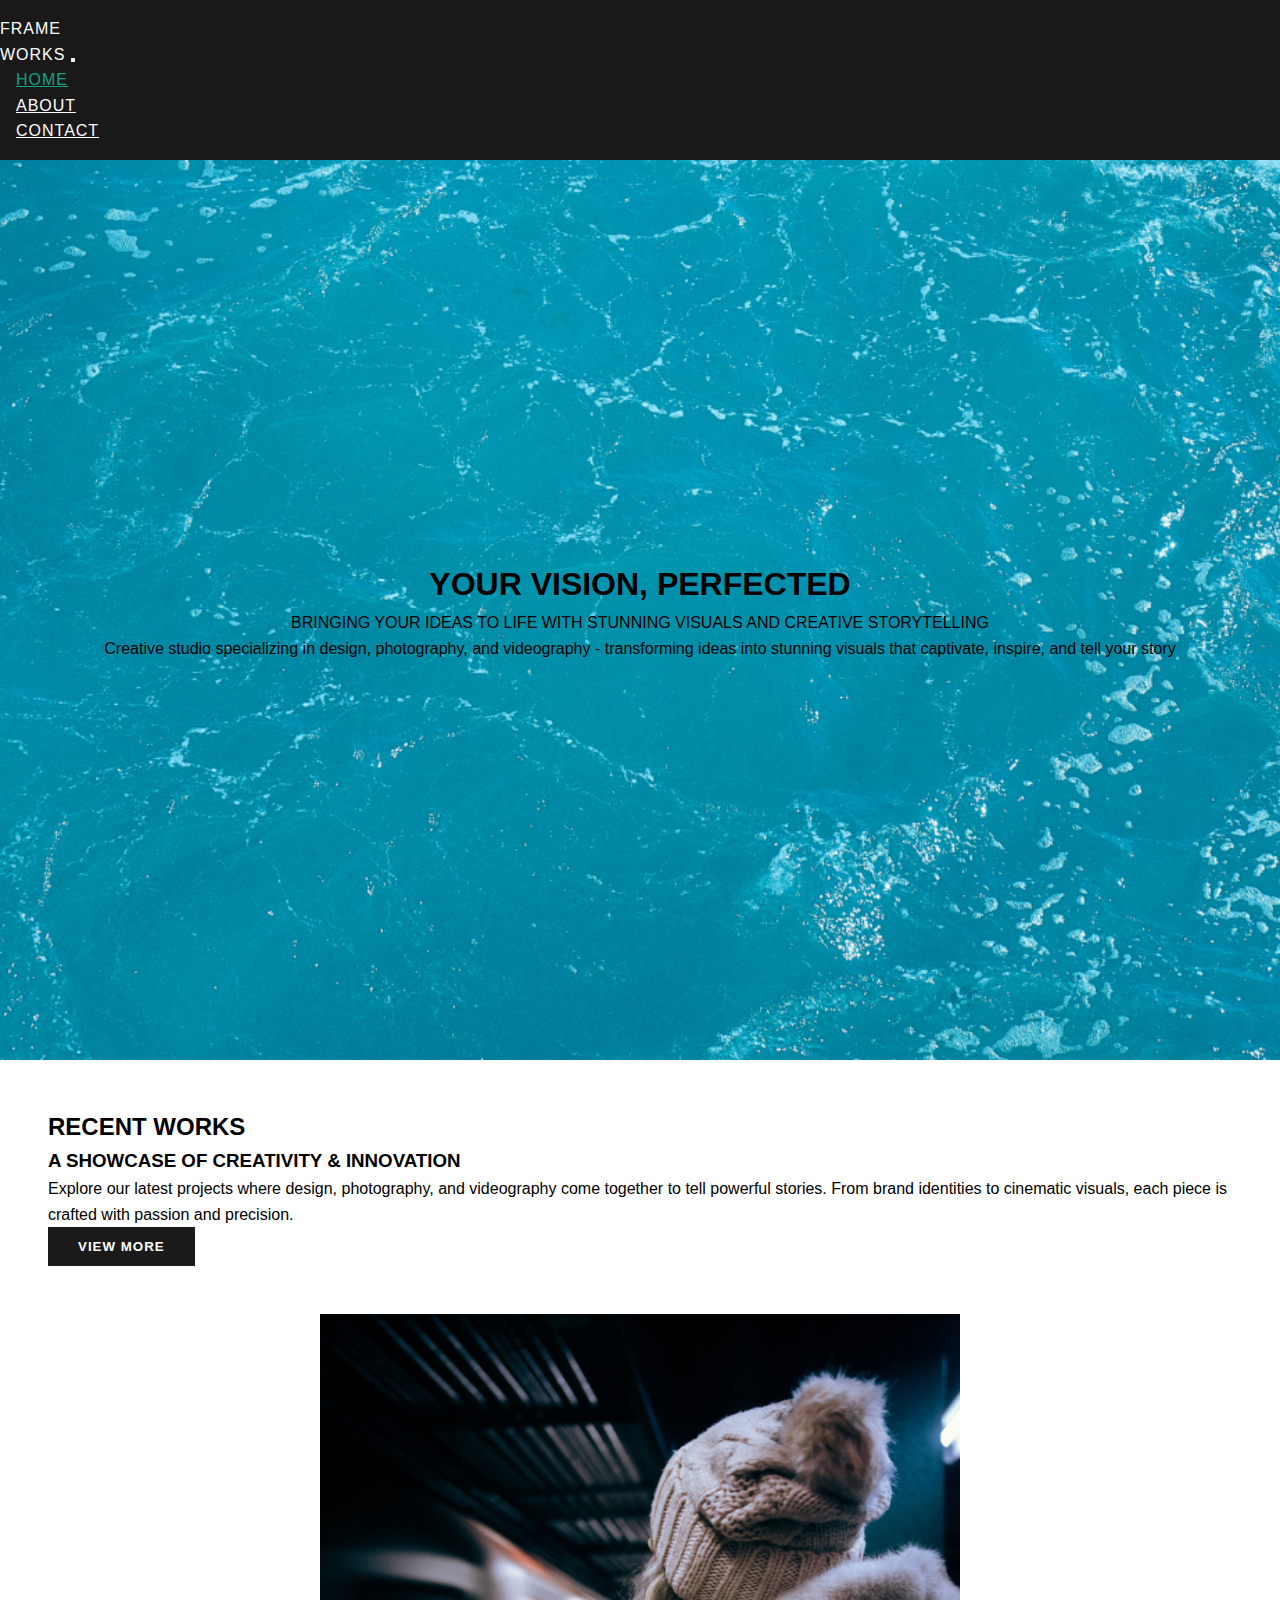
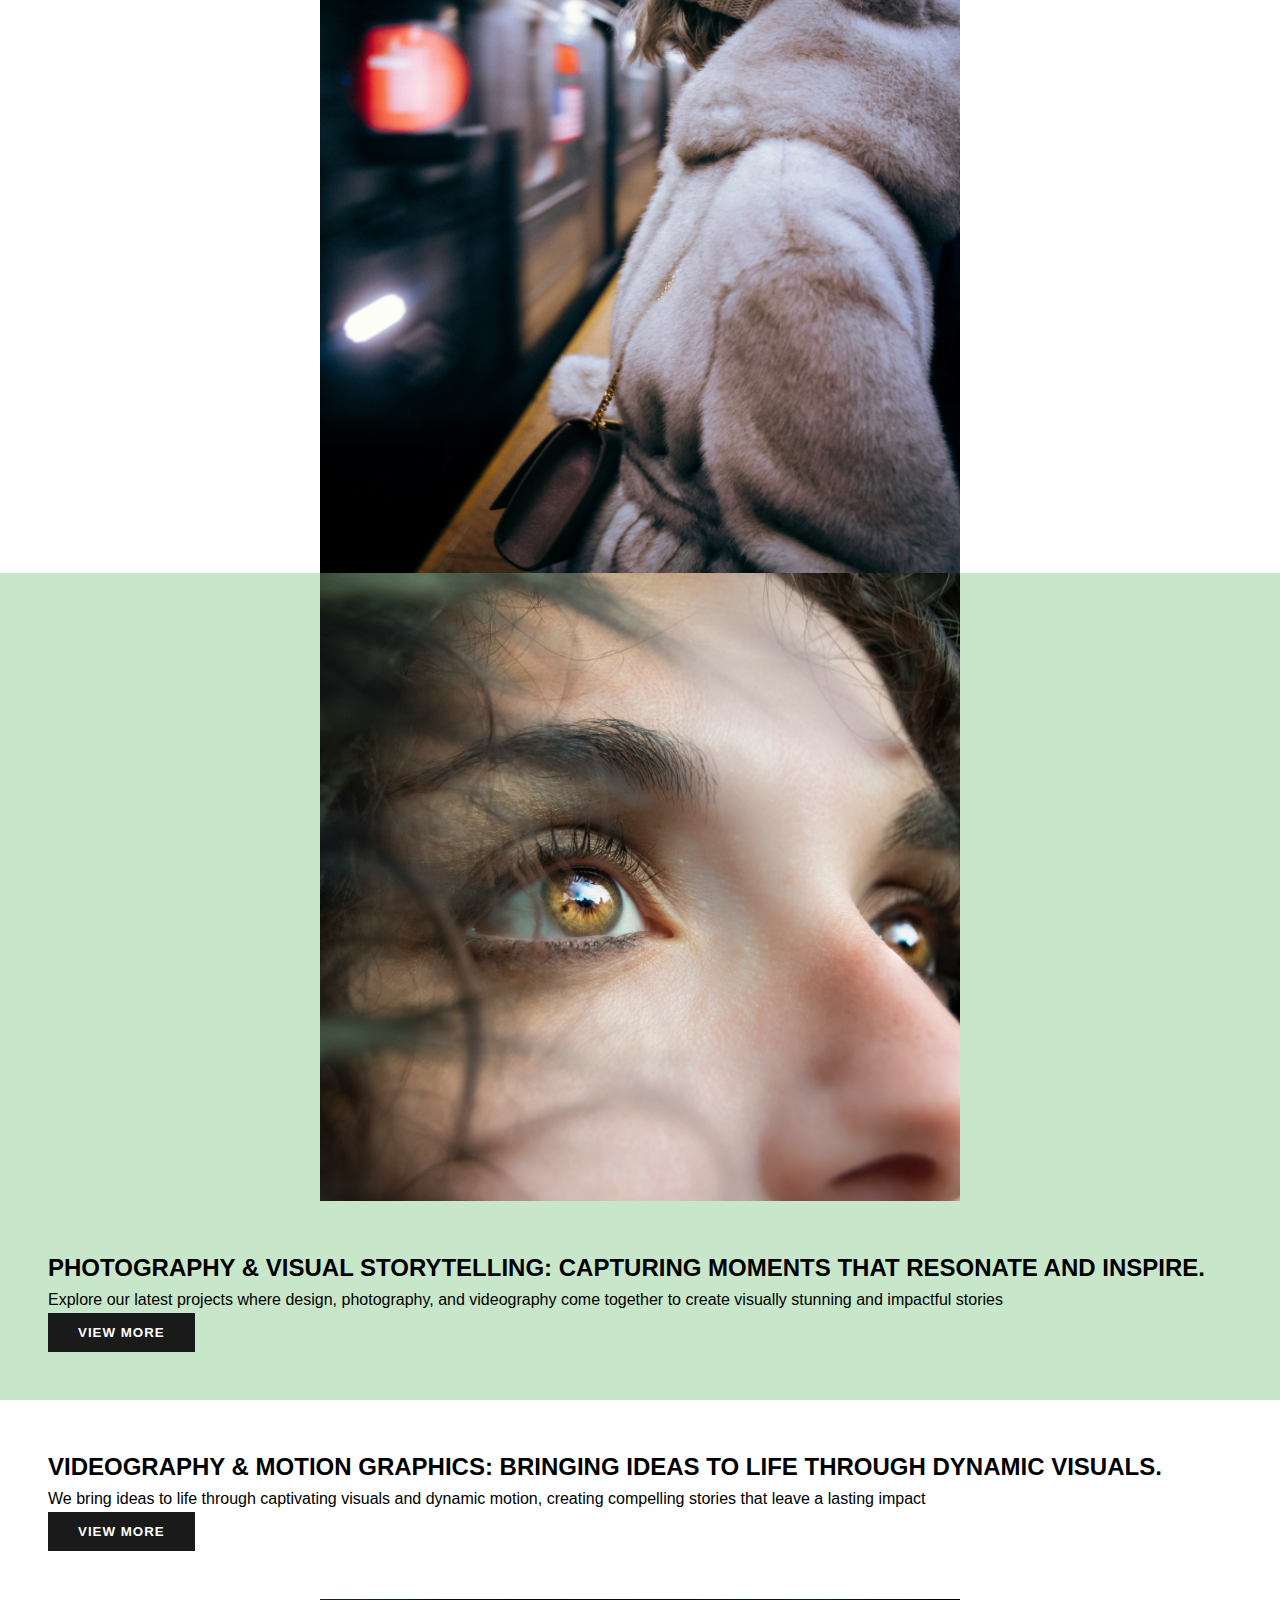
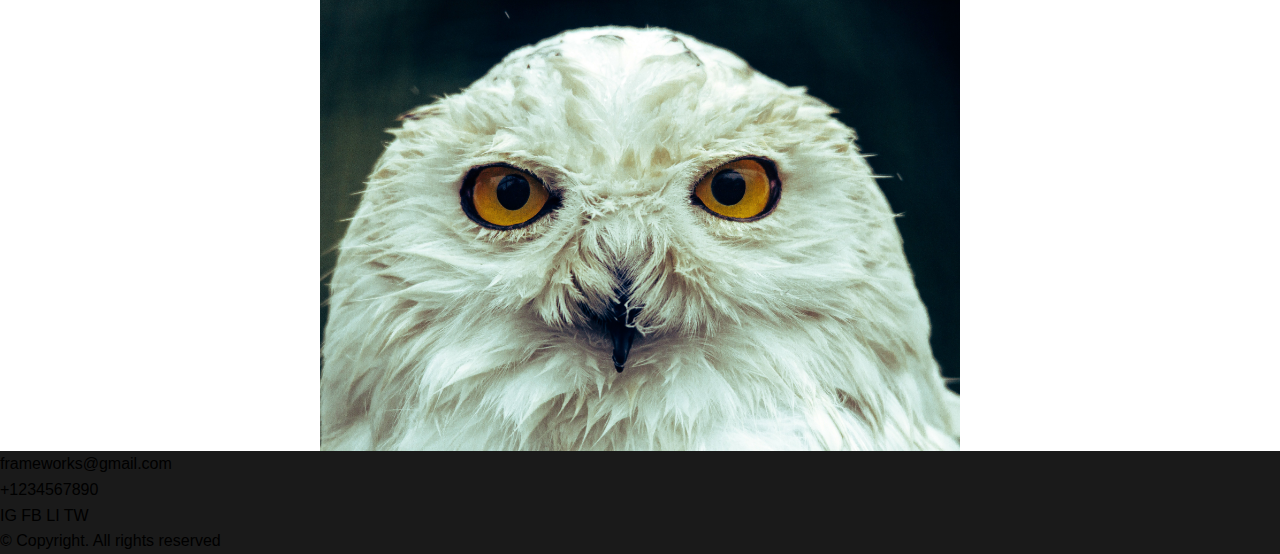
<file: index.html>
<!DOCTYPE html>
<html lang="en">
<head>
    <meta charset="UTF-8">
    <meta name="viewport" content="width=device-width, initial-scale=1.0">
    <link href="https://cdn.jsdelivr.net/npm/bootstrap@5.3.5/dist/css/bootstrap.min.css" rel="stylesheet" integrity="sha384-SgOJa3DmI69IUzQ2PVdRZhwQ+dy64/BUtbMJw1MZ8t5HZApcHrRKUc4W0kG879m7" crossorigin="anonymous">
    <link href="css/style.css" rel="stylesheet">
    <title>Frame Works - Creative Studio</title>
</head>
<body>
    <nav class="navbar navbar-expand-lg fixed-top navbar-dark">
        <div class="container-fluid px-4">
            <a class="navbar-brand fw-bold" href="index.html">
                FRAME<br>WORKS
            </a>
            <button class="navbar-toggler" type="button" data-bs-toggle="collapse" data-bs-target="#navbarNav">
                <span class="navbar-toggler-icon"></span>
            </button>
            <div class="collapse navbar-collapse justify-content-end" id="navbarNav">
                <ul class="navbar-nav">
                    <li class="nav-item">
                        <a class="nav-link active" href="index.html">HOME</a>
                    </li>
                    <li class="nav-item">
                        <a class="nav-link" href="about.html">ABOUT</a>
                    </li>
                    <li class="nav-item">
                        <a class="nav-link" href="contact.html">CONTACT</a>
                    </li>
                </ul>
            </div>
        </div>
    </nav>

    <main>
        <section class="hero-section">
            <div class="container">
                <div class="row">
                    <div class="col-lg-8 mx-auto text-center text-white">
                        <h1 class="display-3 fw-bold mb-4">YOUR VISION, PERFECTED</h1>
                        <p class="lead mb-5">BRINGING YOUR IDEAS TO LIFE WITH STUNNING VISUALS AND CREATIVE STORYTELLING</p>
                        <p class="fs-6">Creative studio specializing in design, photography, and videography - transforming ideas into stunning visuals that captivate, inspire, and tell your story</p>
                    </div>
                </div>
            </div>
        </section>
        <section class="recent-works py-5">
            <div class="container-fluid">
                <div class="row align-items-center">
                    <div class="col-lg-6">
                        <div class="works-content p-5">
                            <h2 class="display-4 fw-bold mb-4">RECENT WORKS</h2>
                            <h3 class="h4 mb-4">A SHOWCASE OF CREATIVITY & INNOVATION</h3>
                            <p class="mb-4">Explore our latest projects where design, photography, and videography come together to tell powerful stories. From brand identities to cinematic visuals, each piece is crafted with passion and precision.</p>
                            <button class="btn btn-dark btn-lg">VIEW MORE</button>
                        </div>
                    </div>
                    <div class="col-lg-6">
                        <div class="works-image">
                            <img src="images/train-station.png" alt="Train station architecture" class="img-fluid">
                        </div>
                    </div>
                </div>
            </div>
        </section>
        <section class="photography-section py-5 bg-light-green">
            <div class="container-fluid">
                <div class="row align-items-center">
                    <div class="col-lg-6">
                        <div class="photo-image">
                            <img src="images/eyes.png" alt="Close-up portrait photography" class="img-fluid">
                        </div>
                    </div>
                    <div class="col-lg-6">
                        <div class="photo-content p-5">
                            <h2 class="display-5 fw-bold mb-4">PHOTOGRAPHY & VISUAL STORYTELLING: CAPTURING MOMENTS THAT RESONATE AND INSPIRE.</h2>
                            <p class="mb-4">Explore our latest projects where design, photography, and videography come together to create visually stunning and impactful stories</p>
                            <button class="btn btn-dark btn-lg">VIEW MORE</button>
                        </div>
                    </div>
                </div>
            </div>
        </section>
        <section class="videography-section py-5">
            <div class="container-fluid">
                <div class="row align-items-center">
                    <div class="col-lg-6">
                        <div class="video-content p-5 text-center">
                            <h2 class="display-5 fw-bold mb-4">VIDEOGRAPHY & MOTION GRAPHICS: BRINGING IDEAS TO LIFE THROUGH DYNAMIC VISUALS.</h2>
                            <p class="mb-4">We bring ideas to life through captivating visuals and dynamic motion, creating compelling stories that leave a lasting impact</p>
                            <button class="btn btn-dark btn-lg">VIEW MORE</button>
                        </div>
                    </div>
                    <div class="col-lg-6">
                        <div class="video-image">
                            <img src="images/owl.png" alt="Owl portrait for videography" class="img-fluid">
                        </div>
                    </div>
                </div>
            </div>
        </section>
    </main>
    <footer class="footer bg-dark text-white py-4">
        <div class="container">
            <div class="row align-items-center">
                <div class="col-md-6">
                    <p class="mb-0">frameworks@gmail.com</p>
                    <p class="mb-0">+1234567890</p>
                </div>
                <div class="col-md-6 text-md-end">
                    <div class="social-links">
                        <span class="text-white me-3">IG</span>
                        <span class="text-white me-3">FB</span>
                        <span class="text-white me-3">LI</span>
                        <span class="text-white">TW</span>
                    </div>
                    <p class="mb-0 small mt-2">© Copyright. All rights reserved</p>
                </div>
            </div>
        </div>
    </footer>
    <script src="https://cdn.jsdelivr.net/npm/bootstrap@5.3.5/dist/js/bootstrap.bundle.min.js"></script>
</body>
</html>
</file>
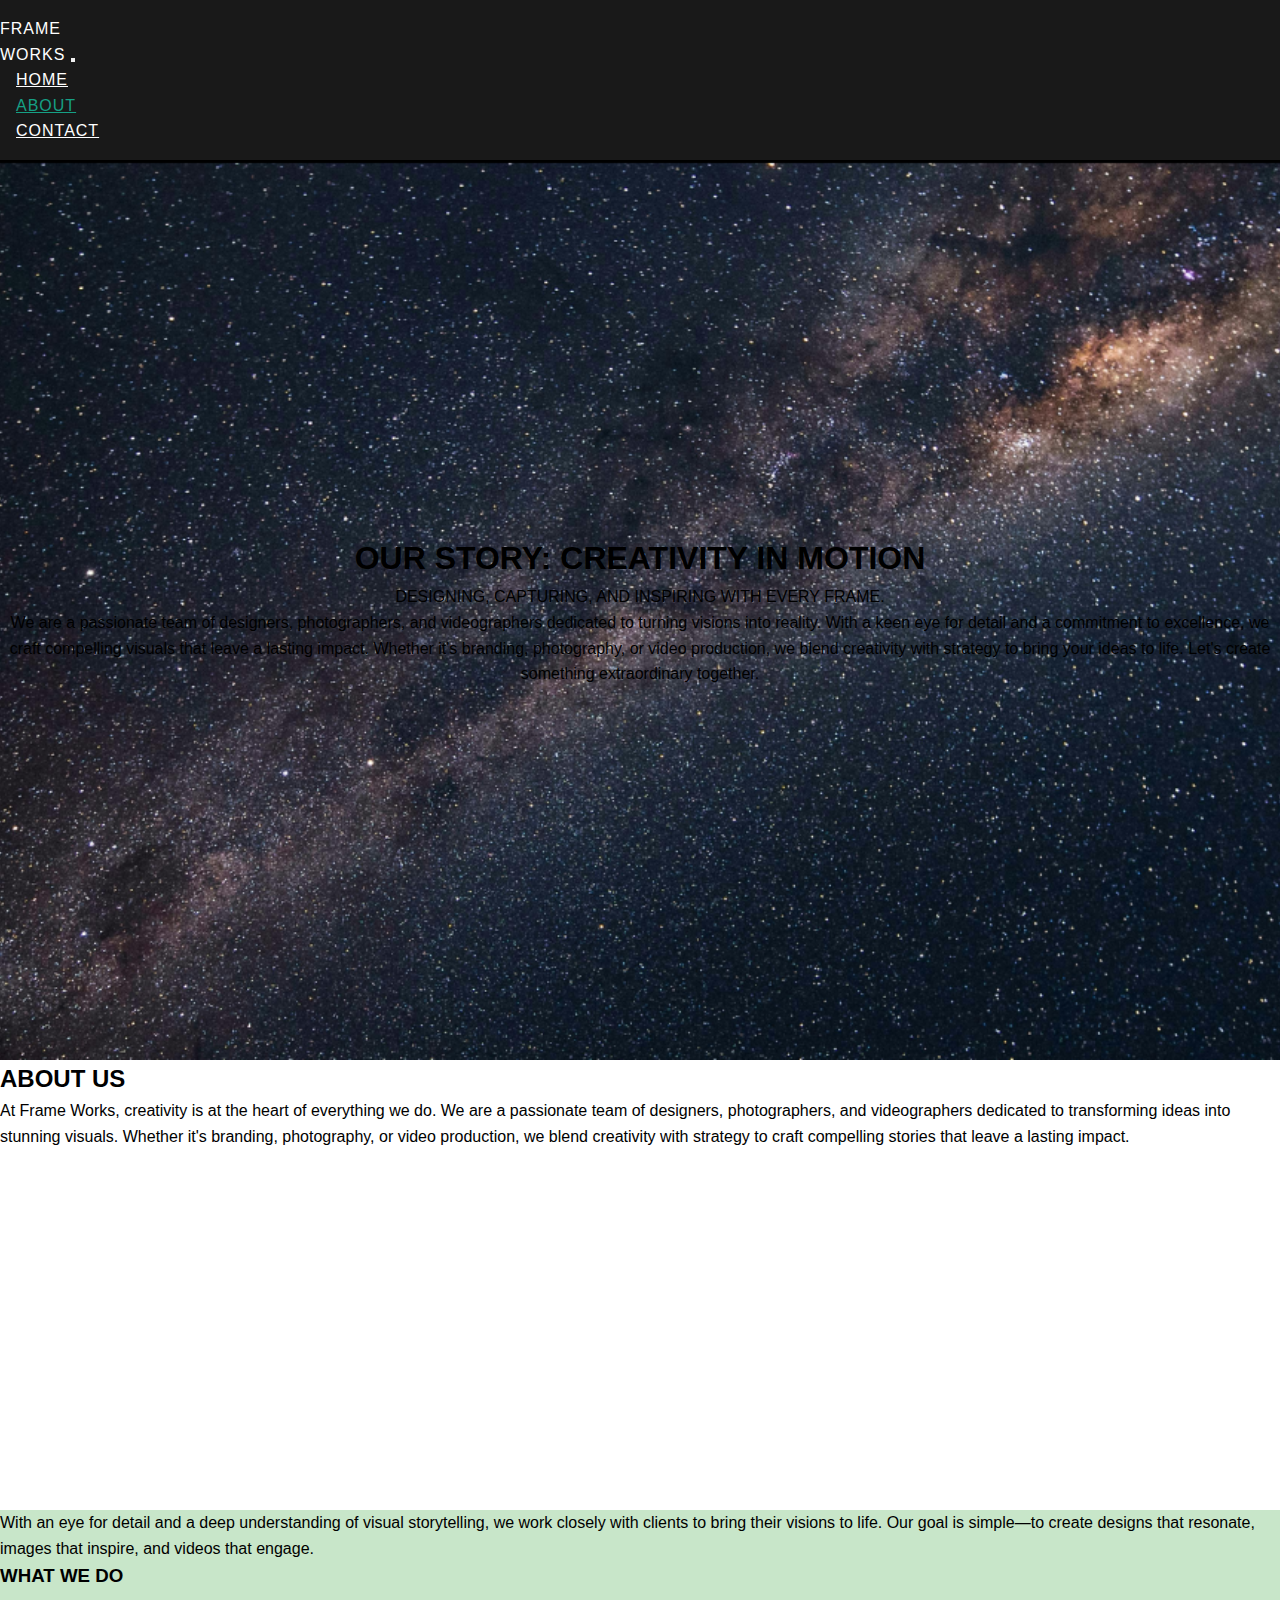
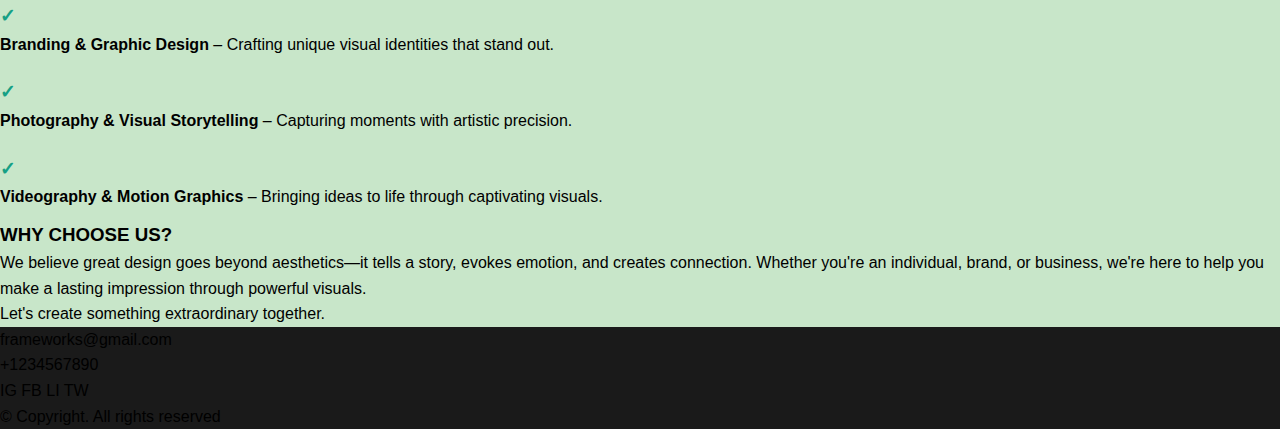
<file: about.html>
<!DOCTYPE html>
<html lang="en">
<head>
    <meta charset="UTF-8">
    <meta name="viewport" content="width=device-width, initial-scale=1.0">
    <link href="https://cdn.jsdelivr.net/npm/bootstrap@5.3.5/dist/css/bootstrap.min.css" rel="stylesheet" integrity="sha384-SgOJa3DmI69IUzQ2PVdRZhwQ+dy64/BUtbMJw1MZ8t5HZApcHrRKUc4W0kG879m7" crossorigin="anonymous">
    <link href="css/style.css" rel="stylesheet">
    <title>About Us - Frame Works</title>
</head>
<body>
    <nav class="navbar navbar-expand-lg fixed-top navbar-dark">
        <div class="container-fluid px-4">
            <a class="navbar-brand fw-bold" href="index.html">
                FRAME<br>WORKS
            </a>
            <button class="navbar-toggler" type="button" data-bs-toggle="collapse" data-bs-target="#navbarNav">
                <span class="navbar-toggler-icon"></span>
            </button>
            <div class="collapse navbar-collapse justify-content-end" id="navbarNav">
                <ul class="navbar-nav">
                    <li class="nav-item">
                        <a class="nav-link" href="index.html">HOME</a>
                    </li>
                    <li class="nav-item">
                        <a class="nav-link active" href="about.html">ABOUT</a>
                    </li>
                    <li class="nav-item">
                        <a class="nav-link" href="contact.html">CONTACT</a>
                    </li>
                </ul>
            </div>
        </div>
    </nav>
    <main>
        <section class="about-hero">
            <div class="container">
                <div class="row">
                    <div class="col-lg-8 mx-auto text-center text-white">
                        <h1 class="display-3 fw-bold mb-4">OUR STORY: CREATIVITY IN MOTION</h1>
                        <p class="lead">DESIGNING, CAPTURING, AND INSPIRING WITH EVERY FRAME.</p>
                        <p class="fs-6 mt-4">We are a passionate team of designers, photographers, and videographers dedicated to turning visions into reality. With a keen eye for detail and a commitment to excellence, we craft compelling visuals that leave a lasting impact. Whether it's branding, photography, or video production, we blend creativity with strategy to bring your ideas to life. Let's create something extraordinary together.</p>
                    </div>
                </div>
            </div>
        </section>
        <section class="about-content py-5">
            <div class="container">
                <div class="row">
                    <div class="col-12">
                        <h2 class="display-5 fw-bold mb-4">ABOUT US</h2>
                        <p class="lead mb-4">At Frame Works, creativity is at the heart of everything we do. We are a passionate team of designers, photographers, and videographers dedicated to transforming ideas into stunning visuals. Whether it's branding, photography, or video production, we blend creativity with strategy to craft compelling stories that leave a lasting impact.</p>
                    </div>
                </div>
            </div>
        </section>
        <section class="services-section py-5 bg-light-green">
            <div class="container">
                <div class="row">
                    <div class="col-12 mb-5">
                        <p class="mb-4">With an eye for detail and a deep understanding of visual storytelling, we work closely with clients to bring their visions to life. Our goal is simple—to create designs that resonate, images that inspire, and videos that engage.</p>
                    </div>
                </div>
                <div class="row mb-5">
                    <div class="col-12">
                        <h3 class="display-6 fw-bold mb-4">WHAT WE DO</h3>
                        <div class="services-list">
                            <div class="service-item d-flex align-items-start mb-3">
                                <span class="service-check me-3">✓</span>
                                <div>
                                    <strong>Branding & Graphic Design</strong> – Crafting unique visual identities that stand out.
                                </div>
                            </div>
                            <div class="service-item d-flex align-items-start mb-3">
                                <span class="service-check me-3">✓</span>
                                <div>
                                    <strong>Photography & Visual Storytelling</strong> – Capturing moments with artistic precision.
                                </div>
                            </div>
                            <div class="service-item d-flex align-items-start mb-3">
                                <span class="service-check me-3">✓</span>
                                <div>
                                    <strong>Videography & Motion Graphics</strong> – Bringing ideas to life through captivating visuals.
                                </div>
                            </div>
                        </div>
                    </div>
                </div>
                <div class="row">
                    <div class="col-12">
                        <h3 class="display-6 fw-bold mb-4">WHY CHOOSE US?</h3>
                        <p class="mb-4">We believe great design goes beyond aesthetics—it tells a story, evokes emotion, and creates connection. Whether you're an individual, brand, or business, we're here to help you make a lasting impression through powerful visuals.</p>
                        <p class="fw-bold">Let's create something extraordinary together.</p>
                    </div>
                </div>
            </div>
        </section>
    </main>
    <footer class="footer bg-dark text-white py-4">
        <div class="container">
            <div class="row align-items-center">
                <div class="col-md-6">
                    <p class="mb-0">frameworks@gmail.com</p>
                    <p class="mb-0">+1234567890</p>
                </div>
                <div class="col-md-6 text-md-end">
                    <div class="social-links">
                        <span class="text-white me-3">IG</span>
                        <span class="text-white me-3">FB</span>
                        <span class="text-white me-3">LI</span>
                        <span class="text-white">TW</span>
                    </div>
                    <p class="mb-0 small mt-2">© Copyright. All rights reserved</p>
                </div>
            </div>
        </div>
    </footer>
    <script src="https://cdn.jsdelivr.net/npm/bootstrap@5.3.5/dist/js/bootstrap.bundle.min.js"></script>
</body>
</html>
</file>
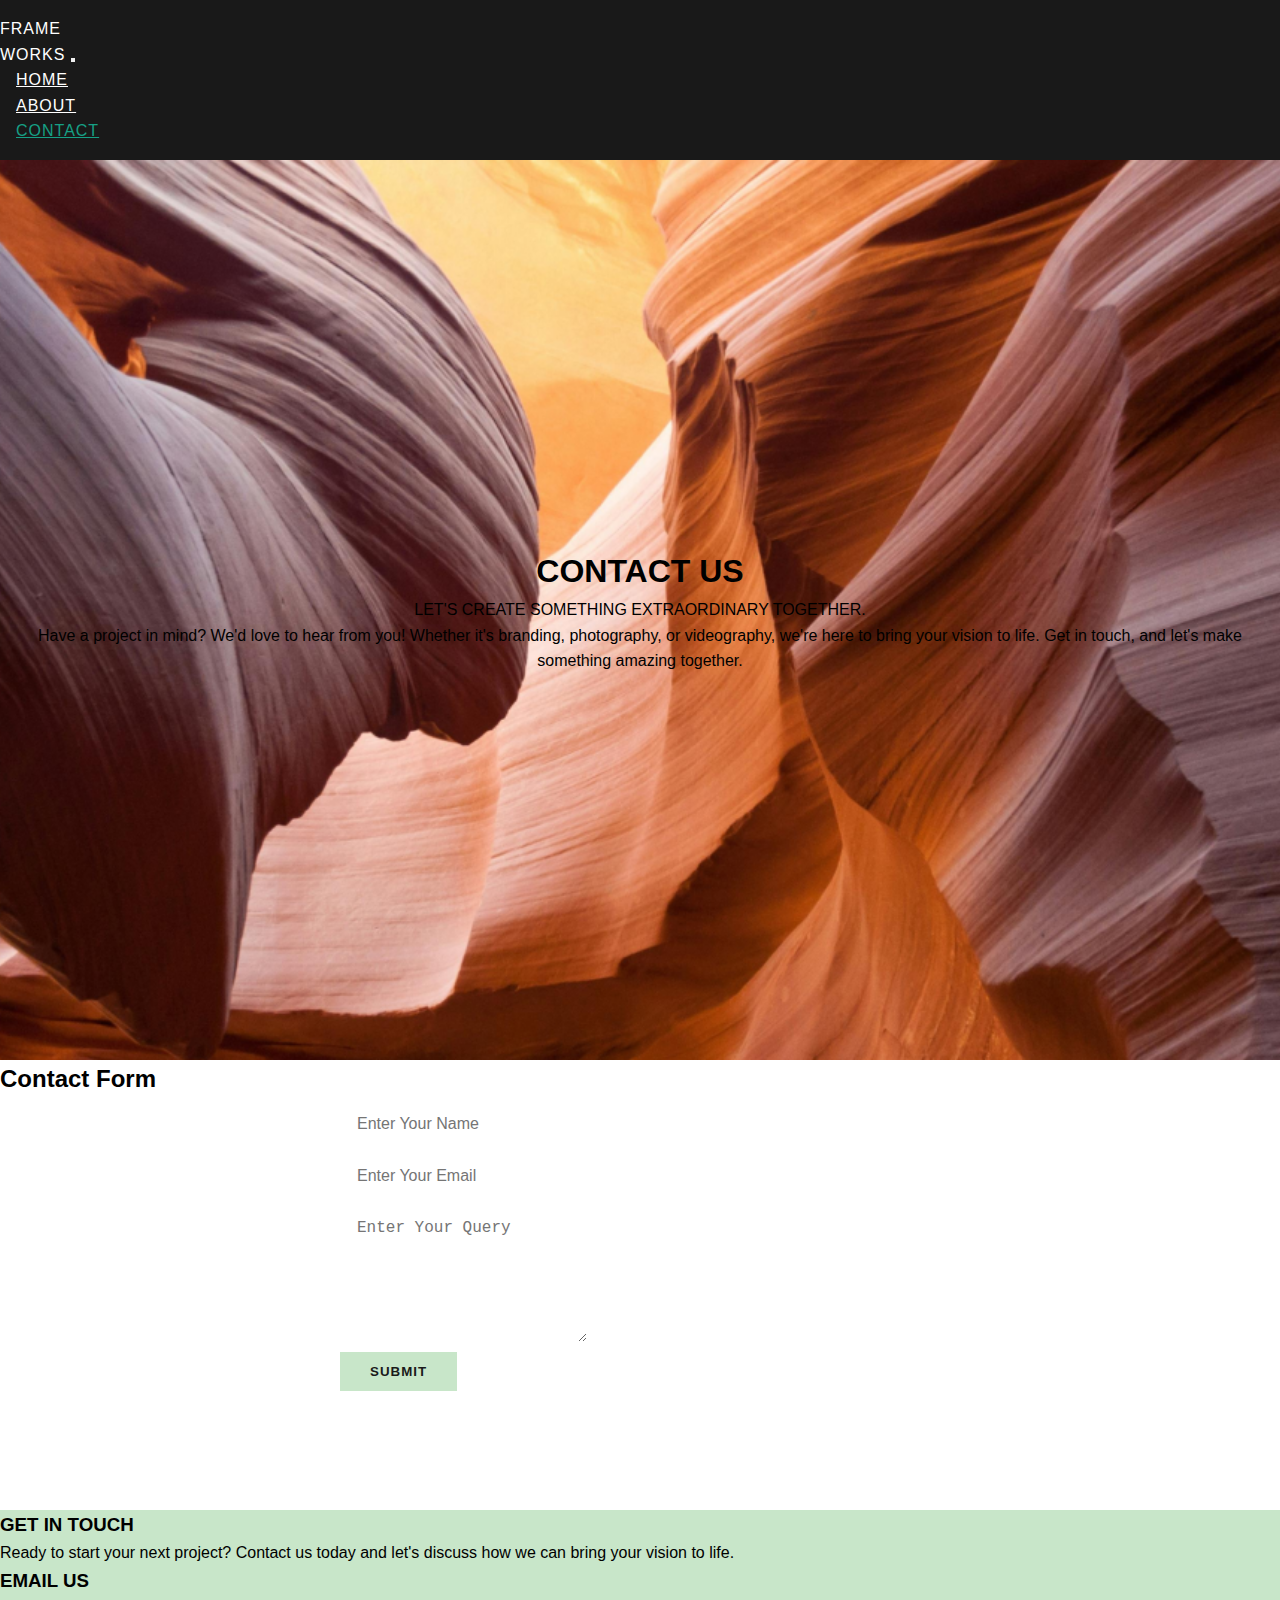
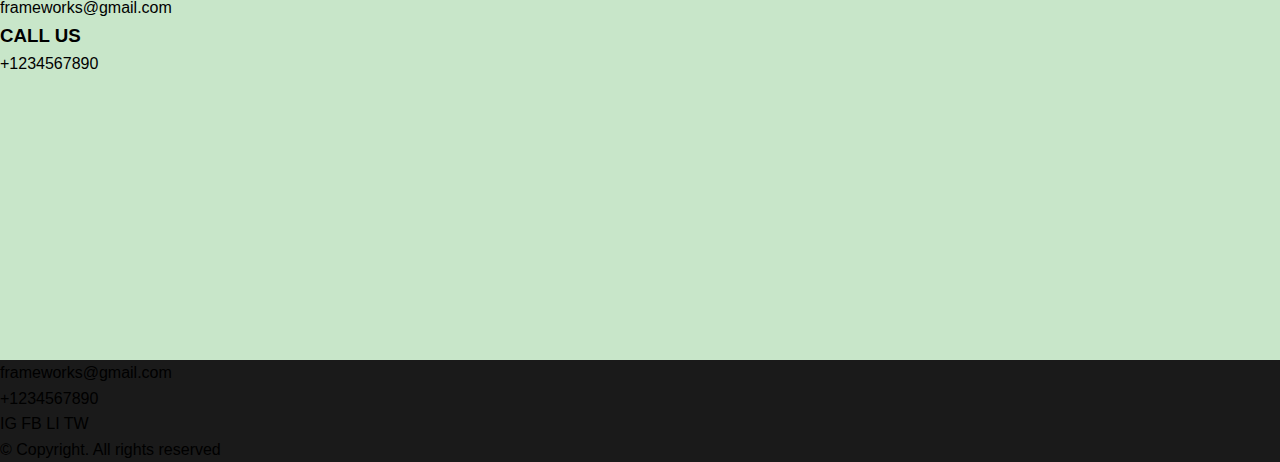
<file: contact.html>
<!DOCTYPE html>
<html lang="en">
<head>
    <meta charset="UTF-8">
    <meta name="viewport" content="width=device-width, initial-scale=1.0">
    <link href="https://cdn.jsdelivr.net/npm/bootstrap@5.3.5/dist/css/bootstrap.min.css" rel="stylesheet" integrity="sha384-SgOJa3DmI69IUzQ2PVdRZhwQ+dy64/BUtbMJw1MZ8t5HZApcHrRKUc4W0kG879m7" crossorigin="anonymous">
    <link href="css/style.css" rel="stylesheet">
    <title>Contact Us - Frame Works</title>
</head>
<body>
    <nav class="navbar navbar-expand-lg fixed-top navbar-dark">
        <div class="container-fluid px-4">
            <a class="navbar-brand fw-bold" href="index.html">
                FRAME<br>WORKS
            </a>           
            <button class="navbar-toggler" type="button" data-bs-toggle="collapse" data-bs-target="#navbarNav">
                <span class="navbar-toggler-icon"></span>
            </button>
            <div class="collapse navbar-collapse justify-content-end" id="navbarNav">
                <ul class="navbar-nav">
                    <li class="nav-item">
                        <a class="nav-link" href="index.html">HOME</a>
                    </li>
                    <li class="nav-item">
                        <a class="nav-link" href="about.html">ABOUT</a>
                    </li>
                    <li class="nav-item">
                        <a class="nav-link active" href="contact.html">CONTACT</a>
                    </li>
                </ul>
            </div>
        </div>
    </nav>
    <main>
        <section class="contact-hero">
            <div class="container">
                <div class="row">
                    <div class="col-lg-8 mx-auto text-center text-white">
                        <h1 class="display-3 fw-bold mb-4">CONTACT US</h1>
                        <p class="lead">LET'S CREATE SOMETHING EXTRAORDINARY TOGETHER.</p>
                        <p class="fs-6 mt-4">Have a project in mind? We'd love to hear from you! Whether it's branding, photography, or videography, we're here to bring your vision to life. Get in touch, and let's make something amazing together.</p>
                    </div>
                </div>
            </div>
        </section>
        <section class="contact-form-section py-5">
            <div class="container">
                <div class="row justify-content-center">
                    <div class="col-lg-8">
                        <h2 class="visually-hidden">Contact Form</h2>
                        <form class="contact-form">
                            <div class="mb-4">
                                <input type="text" class="form-control form-control-lg" name="name" placeholder="Enter Your Name" required>
                            </div>
                            
                            <div class="mb-4">
                                <input type="email" class="form-control form-control-lg" name="email" placeholder="Enter Your Email" required>
                            </div>
                            
                            <div class="mb-4">
                                <textarea class="form-control form-control-lg" rows="6" name="query" placeholder="Enter Your Query" required></textarea>
                            </div>
                            
                            <div class="text-center">
                                <button type="submit" class="btn btn-primary btn-lg px-5">SUBMIT</button>
                            </div>
                        </form>
                    </div>
                </div>
            </div>
        </section>
        <section class="contact-info-section py-5 bg-light-green">
            <div class="container">
                <div class="row">
                    <div class="col-md-4 mb-4">
                        <h3 class="h5 fw-bold mb-3">GET IN TOUCH</h3>
                        <p>Ready to start your next project? Contact us today and let's discuss how we can bring your vision to life.</p>
                    </div>
                    <div class="col-md-4 mb-4">
                        <h3 class="h5 fw-bold mb-3">EMAIL US</h3>
                        <p>frameworks@gmail.com</p>
                    </div>
                    <div class="col-md-4 mb-4">
                        <h3 class="h5 fw-bold mb-3">CALL US</h3>
                        <p>+1234567890</p>
                    </div>
                </div>
            </div>
        </section>
    </main>
    <footer class="footer bg-dark text-white py-4">
        <div class="container">
            <div class="row align-items-center">
                <div class="col-md-6">
                    <p class="mb-0">frameworks@gmail.com</p>
                    <p class="mb-0">+1234567890</p>
                </div>
                <div class="col-md-6 text-md-end">
                    <div class="social-links">
                        <span class="text-white me-3">IG</span>
                        <span class="text-white me-3">FB</span>
                        <span class="text-white me-3">LI</span>
                        <span class="text-white">TW</span>
                    </div>
                    <p class="mb-0 small mt-2">© Copyright. All rights reserved</p>
                </div>
            </div>
        </div>
    </footer>
    <script src="https://cdn.jsdelivr.net/npm/bootstrap@5.3.5/dist/js/bootstrap.bundle.min.js"></script>
</body>
</html>
</file>
<file: css/style.css>
:root {
    --bs-primary: #16a085;
    --bs-secondary: #2c3e50;
    --bs-dark: #1a1a1a;
    --light-green: #c8e6c9;
}

* {
    margin: 0;
    padding: 0;
    box-sizing: border-box;
}

body {
    font-family: 'Arial', sans-serif;
    line-height: 1.6;
    color: #000000;
    background-color: #ffffff;
}

.navbar {
    background: rgba(0, 0, 0, 0.9) !important;
    padding: 1rem 0;
}

.navbar-brand {
    font-size: 1rem;
    line-height: 1.2;
    text-transform: uppercase;
    letter-spacing: 1px;
    color: white !important;
    text-decoration: none;
}

.nav-link {
    color: white !important;
    font-weight: 500;
    text-transform: uppercase;
    letter-spacing: 1px;
    margin: 0 1rem;
}

.nav-link.active {
    color: var(--bs-primary) !important;
}

.hero-section {
    min-height: 100vh;
    background: url('../images/hero-image.png');
    background-size: cover;
    background-position: center;
    background-attachment: scroll;
    display: flex;
    align-items: center;
    justify-content: center;
    text-align: center;
}

.about-hero {
    min-height: 100vh;
    background: url('../images/stars.png');
    background-size: cover;
    background-position: center;
    background-attachment: scroll;
    display: flex;
    align-items: center;
    justify-content: center;
    text-align: center;
}

.contact-hero {
    min-height: 100vh;
    background: url('../images/canyon.png');
    background-size: cover;
    background-position: center;
    background-attachment: scroll;
    display: flex;
    align-items: center;
    justify-content: center;
    text-align: center;
}

.recent-works,
.photography-section,
.videography-section,
.about-content,
.contact-form-section,
.contact-info-section {
    min-height: 50vh;
}

.bg-light-green {
    background-color: var(--light-green) !important;
}

.works-content,
.photo-content,
.video-content {
    padding: 3rem !important;
}

.works-image img {
    width: 50%;
    max-width: 50%;
    height: auto;
    object-fit: cover;
    display: block;
    margin: 0 auto;
}
.photo-image img {
    width: 50%;
    max-width: 50%;
    height: auto;
    object-fit: cover;
    display: block;
    margin: 0 auto;
}
.video-image img {
    width: 50%;
    max-width: 50%;
    height: auto;
    object-fit: cover;
    display: block;
    margin: 0 auto;
}

.btn {
    text-transform: uppercase;
    letter-spacing: 1px;
    font-weight: 600;
    padding: 12px 30px;
    border: none;
}

.btn-dark {
    background-color: var(--bs-dark);
    color: white;
}

.btn-primary {
    background-color: var(--light-green);
    color: var(--bs-dark);
}

.contact-form {
    max-width: 600px;
    margin: 0 auto;
}

.form-control {
    border: 2px solid #ffffff;
    padding: 15px;
    font-size: 16px;
    background-color: #ffffff;
}

.form-control:focus {
    border-color: var(--bs-primary);
    background-color: white;
}

.service-item {
    padding: 10px 0;
}

.service-check {
    color: var(--bs-primary);
    font-weight: bold;
    font-size: 1.2rem;
}

.footer {
    background-color: var(--bs-dark) !important;
}

.social-links span {
    text-decoration: none;
}

@media (max-width: 768px) {
    .hero-section,
    .about-hero,
    .contact-hero {
        min-height: 70vh;
    }
    
    .works-content,
    .photo-content,
    .video-content {
        padding: 2rem !important;
    }
    
    .display-3 {
        font-size: 2.5rem;
    }
    
    .display-4 {
        font-size: 2rem;
    }
    
    .display-5 {
        font-size: 1.8rem;
    }
    
    .works-image img,
    .photo-image img,
    .video-image img {
        height: 250px;
        margin-bottom: 2rem;
    }
}

@media (max-width: 576px) {
    .navbar-brand {
        font-size: 0.9rem;
    }
    
    .display-3 {
        font-size: 2rem;
    }
}
</file>
